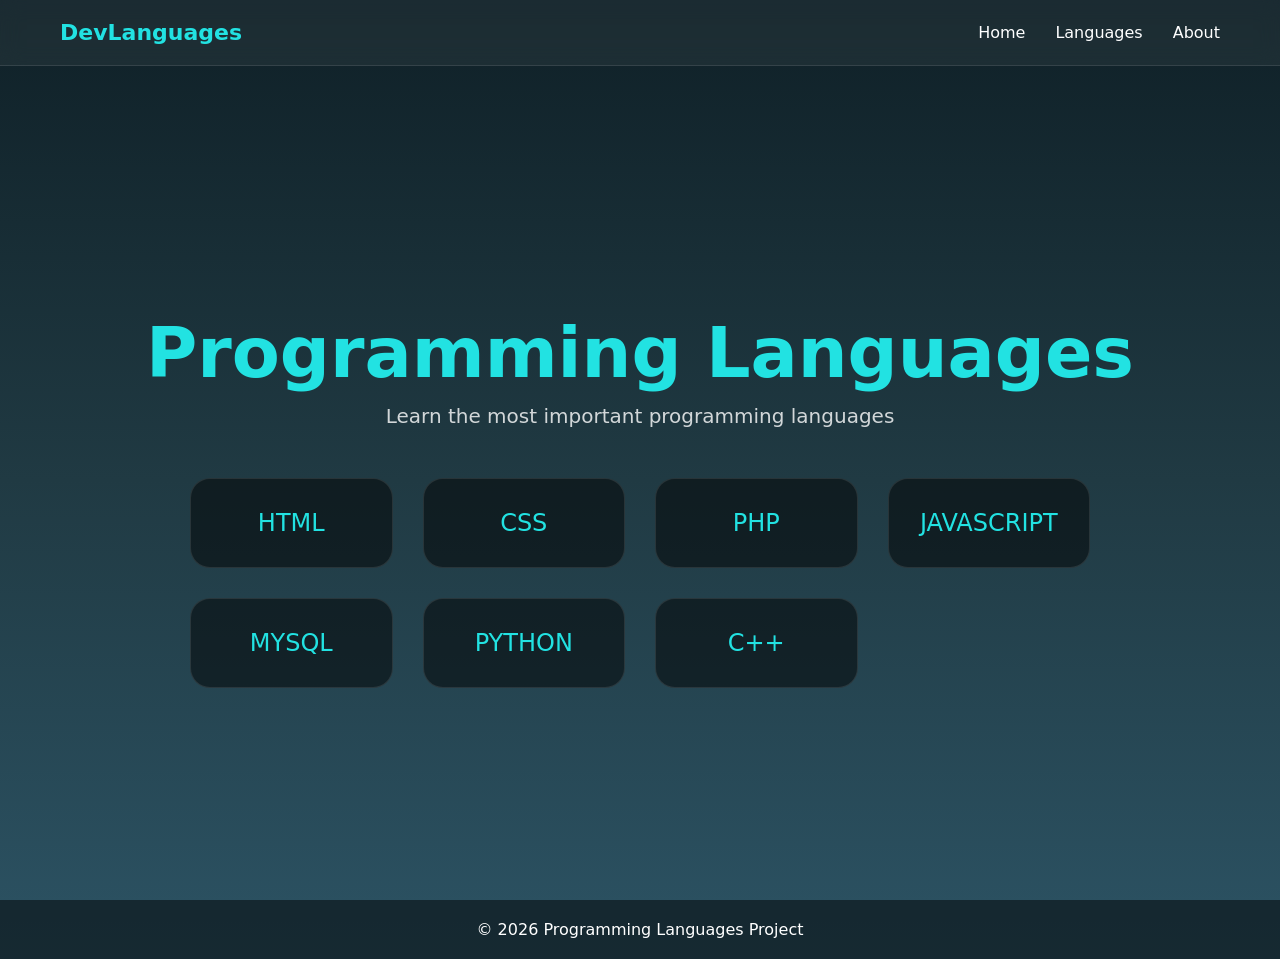
<file: index.html>
<!DOCTYPE html>
<html lang="en">
<head>
<meta charset="UTF-8">
<meta name="viewport" content="width=device-width, initial-scale=1.0">
<title>Programming Languages</title>
<link rel="stylesheet" href="index.css">
</head>

<body>

<nav class="navbar">

<div class="logo">DevLanguages</div>

<ul class="nav-links">
<li><a href="index.html">Home</a></li>
<li><a href="#">Languages</a></li>
<li><a href="#">About</a></li>
</ul>

</nav>

<section class="hero">

<h1 class="title">Programming Languages</h1>
<p class="subtitle">Learn the most important programming languages</p>

<div class="languages">

<a href="html.html" class="card">HTML</a>
<a href="css.html" class="card">CSS</a>
<a href="php.html" class="card">PHP</a>
<a href="js.html" class="card">JAVASCRIPT</a>
<a href="mysql.html" class="card">MYSQL</a>
<a href="python.html" class="card">PYTHON</a>
<a href="cpp.html" class="card">C++</a>

</div>

</section>

<footer>
<p>© 2026 Programming Languages Project</p>
</footer>

</body>
</html>
</file>
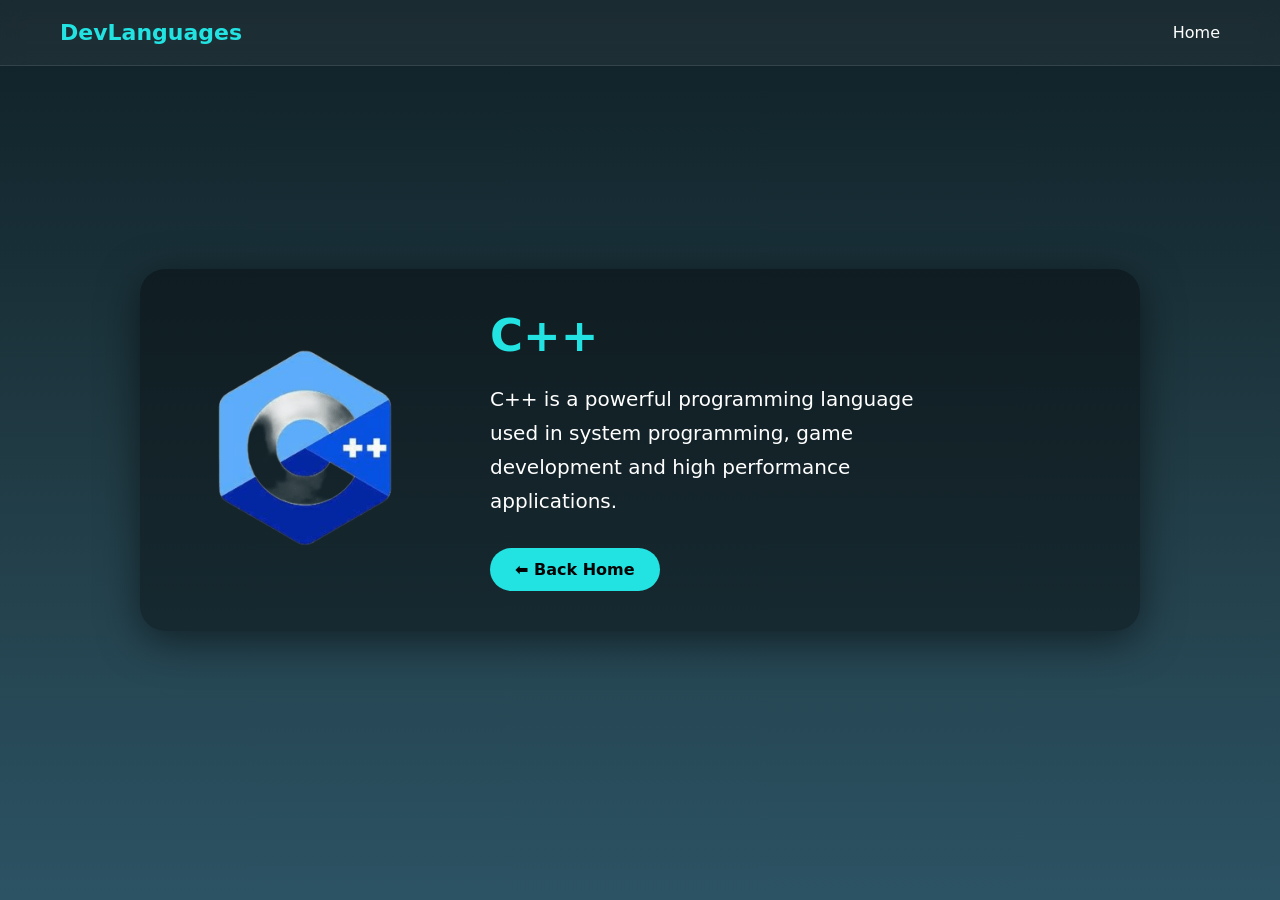
<file: cpp.html>
<!DOCTYPE html>
<html lang="en">
<head>
<meta charset="UTF-8">
<meta name="viewport" content="width=device-width, initial-scale=1.0">
<title>C++</title>
<link rel="stylesheet" href="index.css">
</head>

<body>

<nav class="navbar">
<div class="logo">DevLanguages</div>
<ul class="nav-links">
<li><a href="index.html">Home</a></li>
</ul>
</nav>

<section class="language-page">

<div class="language-container">

<div class="language-image">
<img src="C++.png">
</div>

<div class="language-text">

<h1>C++</h1>

<p>
C++ is a powerful programming language used in
system programming, game development and
high performance applications.
</p>

<a href="index.html" class="back-btn">⬅ Back Home</a>

</div>

</div>

</section>

</body>
</html>
</file>
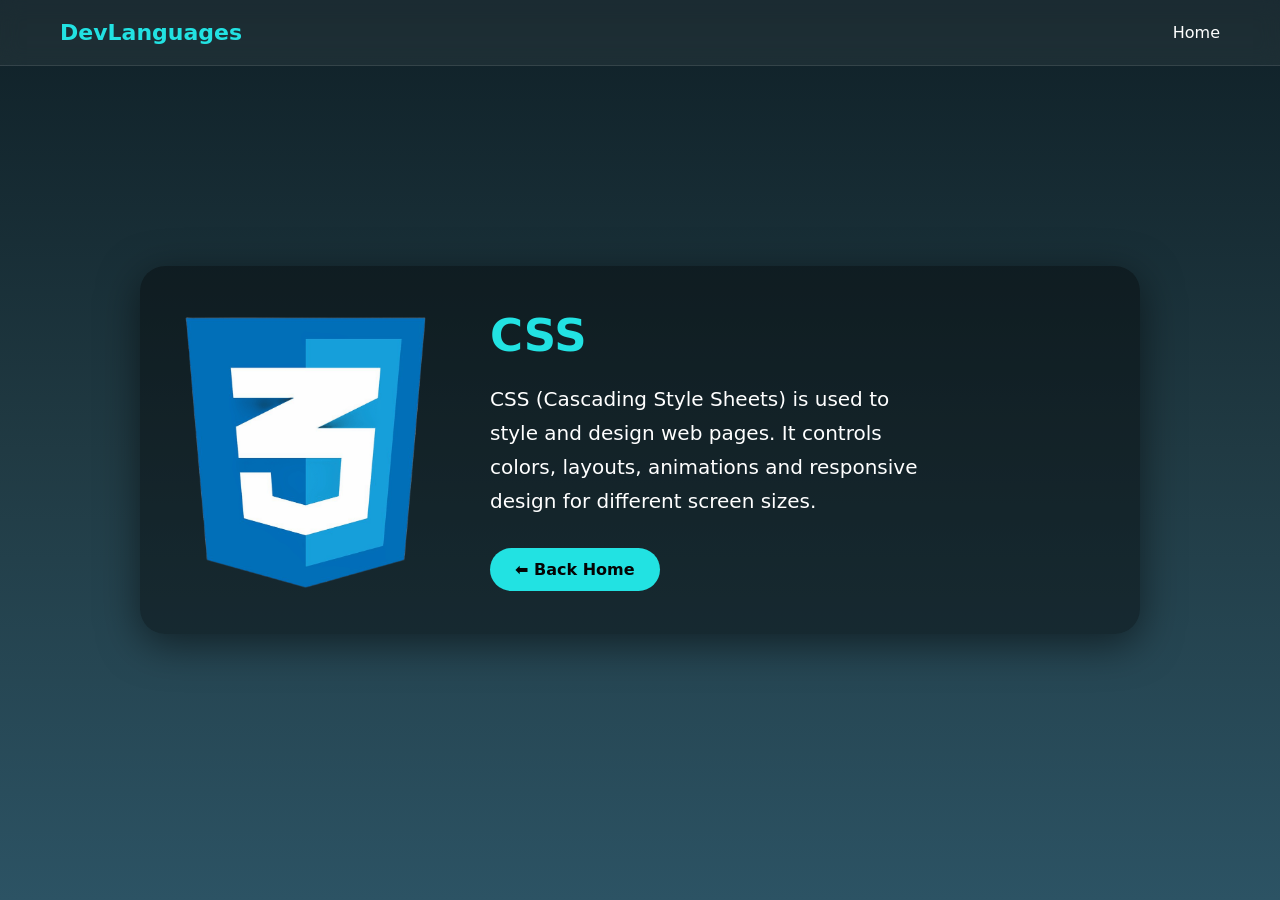
<file: css.html>
<!DOCTYPE html>
<html lang="en">
<head>
<meta charset="UTF-8">
<meta name="viewport" content="width=device-width, initial-scale=1.0">
<title>CSS</title>
<link rel="stylesheet" href="index.css">
</head>

<body>

<nav class="navbar">
<div class="logo">DevLanguages</div>
<ul class="nav-links">
<li><a href="index.html">Home</a></li>
</ul>
</nav>

<section class="language-page">

<div class="language-container">

<div class="language-image">
<img src="CSS.png">
</div>

<div class="language-text">

<h1>CSS</h1>

<p>
CSS (Cascading Style Sheets) is used to style and design
web pages. It controls colors, layouts, animations and
responsive design for different screen sizes.
</p>

<a href="index.html" class="back-btn">⬅ Back Home</a>

</div>

</div>

</section>

</body>
</html>
</file>
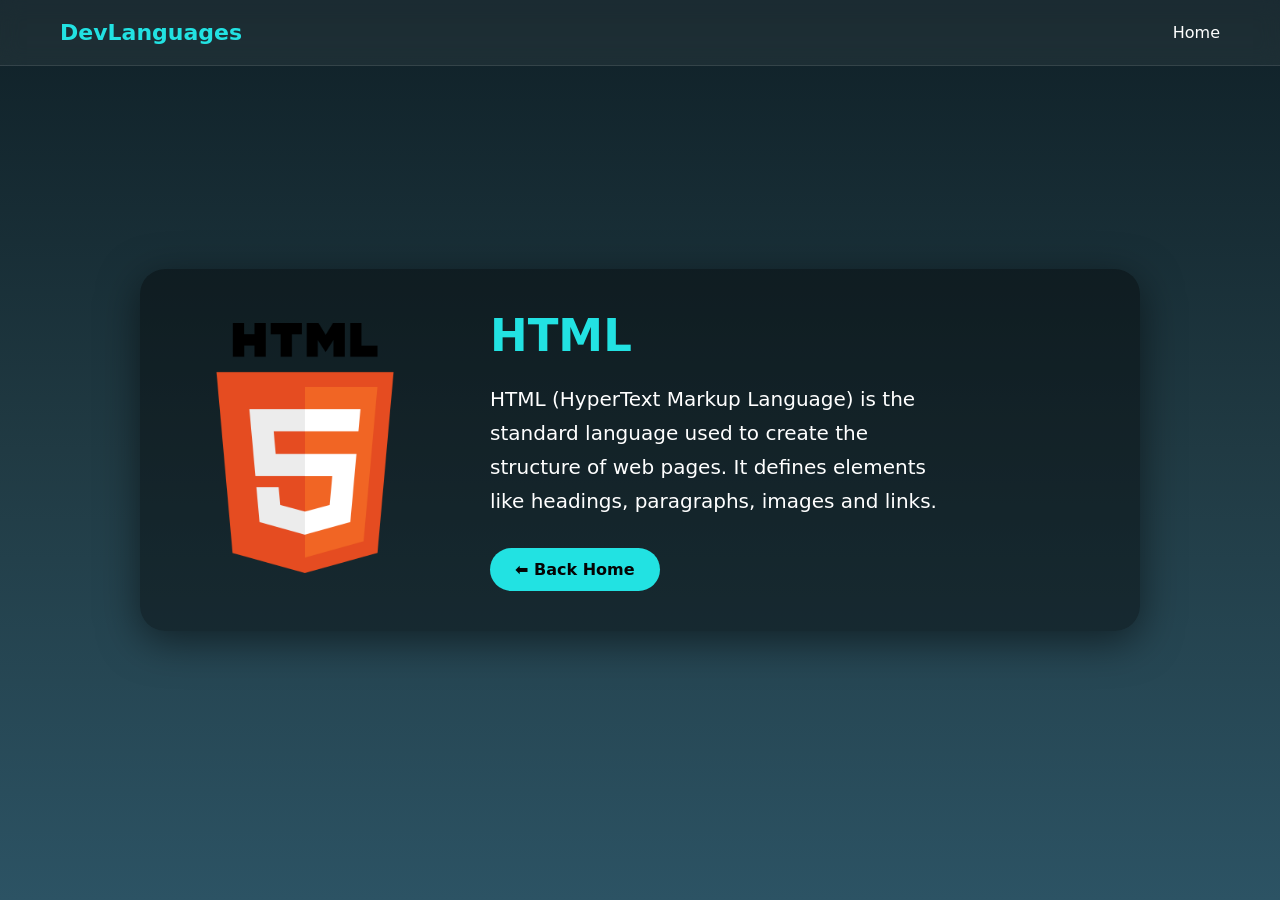
<file: html.html>
<!DOCTYPE html>
<html lang="en">
<head>
<meta charset="UTF-8">
<meta name="viewport" content="width=device-width, initial-scale=1.0">
<title>HTML</title>
<link rel="stylesheet" href="index.css">
</head>

<body>

<nav class="navbar">
<div class="logo">DevLanguages</div>
<ul class="nav-links">
<li><a href="index.html">Home</a></li>
</ul>
</nav>

<section class="language-page">

<div class="language-container">

<div class="language-image">
<img src="html.png">
</div>

<div class="language-text">

<h1>HTML</h1>

<p>
HTML (HyperText Markup Language) is the standard language
used to create the structure of web pages. It defines
elements like headings, paragraphs, images and links.
</p>

<a href="index.html" class="back-btn">⬅ Back Home</a>

</div>

</div>

</section>

</body>
</html>
</file>
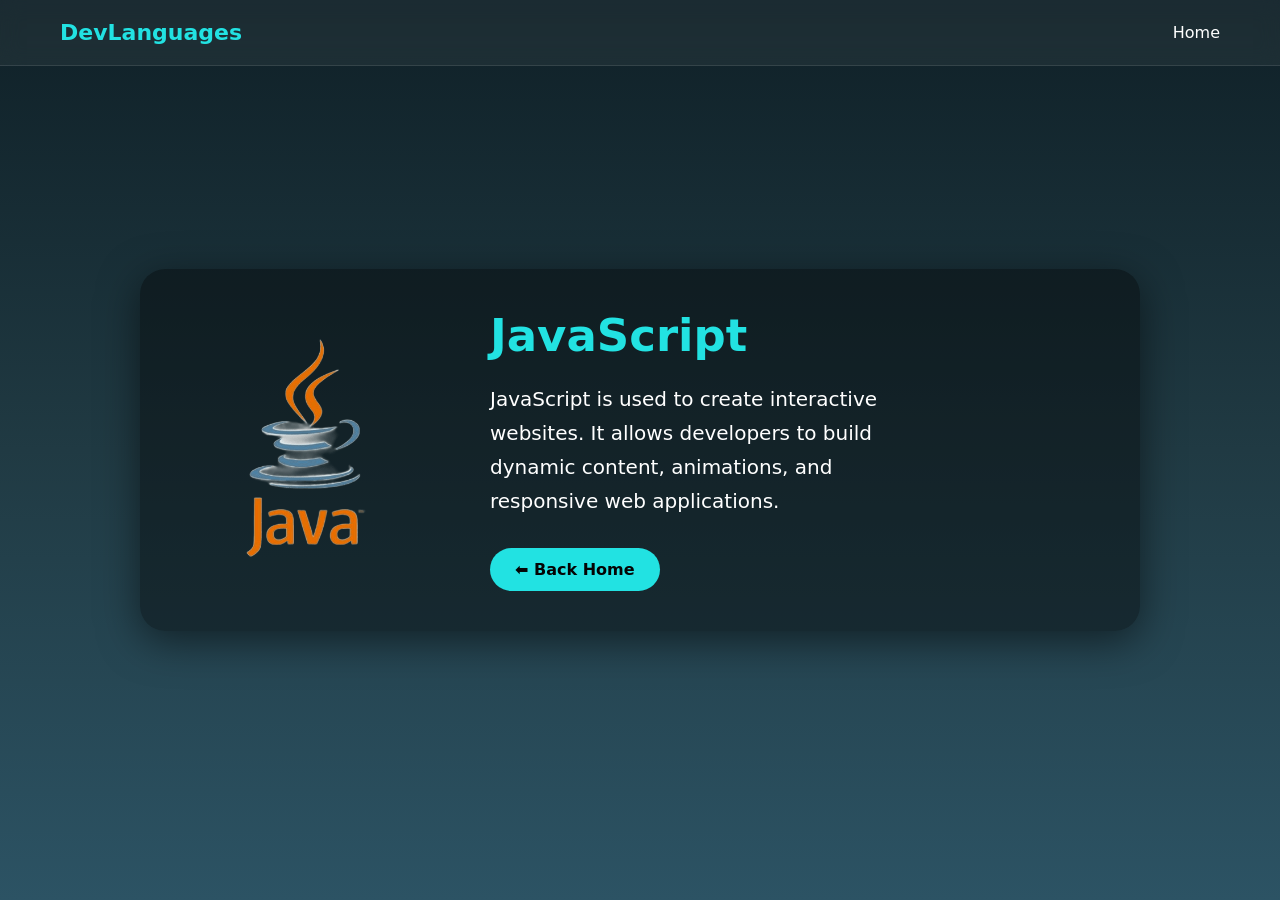
<file: js.html>
<!DOCTYPE html>
<html lang="en">
<head>
<meta charset="UTF-8">
<meta name="viewport" content="width=device-width, initial-scale=1.0">
<title>JavaScript</title>
<link rel="stylesheet" href="index.css">
</head>

<body>

<nav class="navbar">
<div class="logo">DevLanguages</div>
<ul class="nav-links">
<li><a href="index.html">Home</a></li>
</ul>
</nav>

<section class="language-page">

<div class="language-container">

<div class="language-image">
<img src="JAVA.png">
</div>

<div class="language-text">

<h1>JavaScript</h1>

<p>
JavaScript is used to create interactive websites.
It allows developers to build dynamic content,
animations, and responsive web applications.
</p>

<a href="index.html" class="back-btn">⬅ Back Home</a>

</div>

</div>

</section>

</body>
</html>
</file>
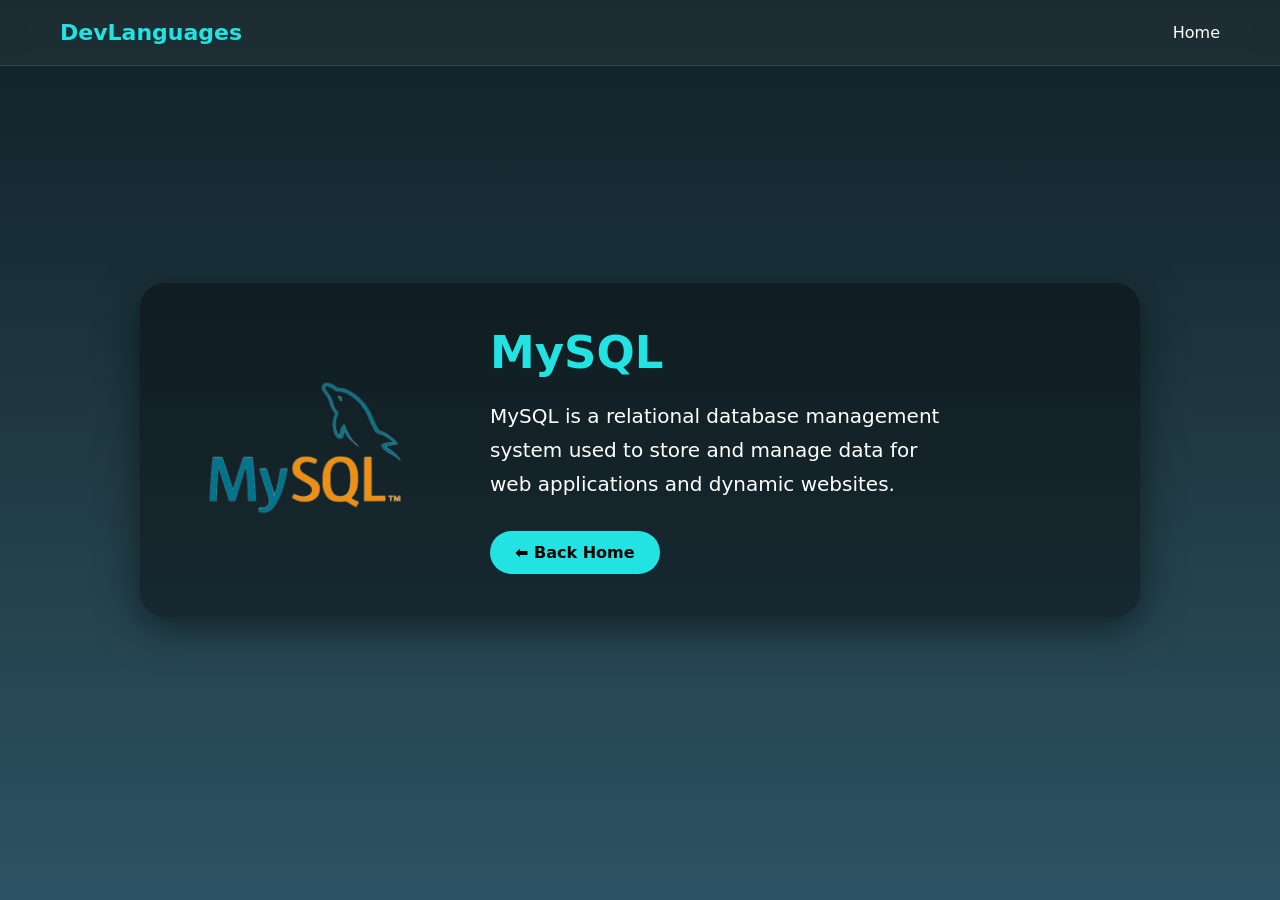
<file: mysql.html>
<!DOCTYPE html>
<html lang="en">
<head>
<meta charset="UTF-8">
<meta name="viewport" content="width=device-width, initial-scale=1.0">
<title>MySQL</title>
<link rel="stylesheet" href="index.css">
</head>

<body>

<nav class="navbar">
<div class="logo">DevLanguages</div>
<ul class="nav-links">
<li><a href="index.html">Home</a></li>
</ul>
</nav>

<section class="language-page">

<div class="language-container">

<div class="language-image">
<img src="MYSQL.png">
</div>

<div class="language-text">

<h1>MySQL</h1>

<p>
MySQL is a relational database management system
used to store and manage data for web applications
and dynamic websites.
</p>

<a href="index.html" class="back-btn">⬅ Back Home</a>

</div>

</div>

</section>

</body>
</html>
</file>
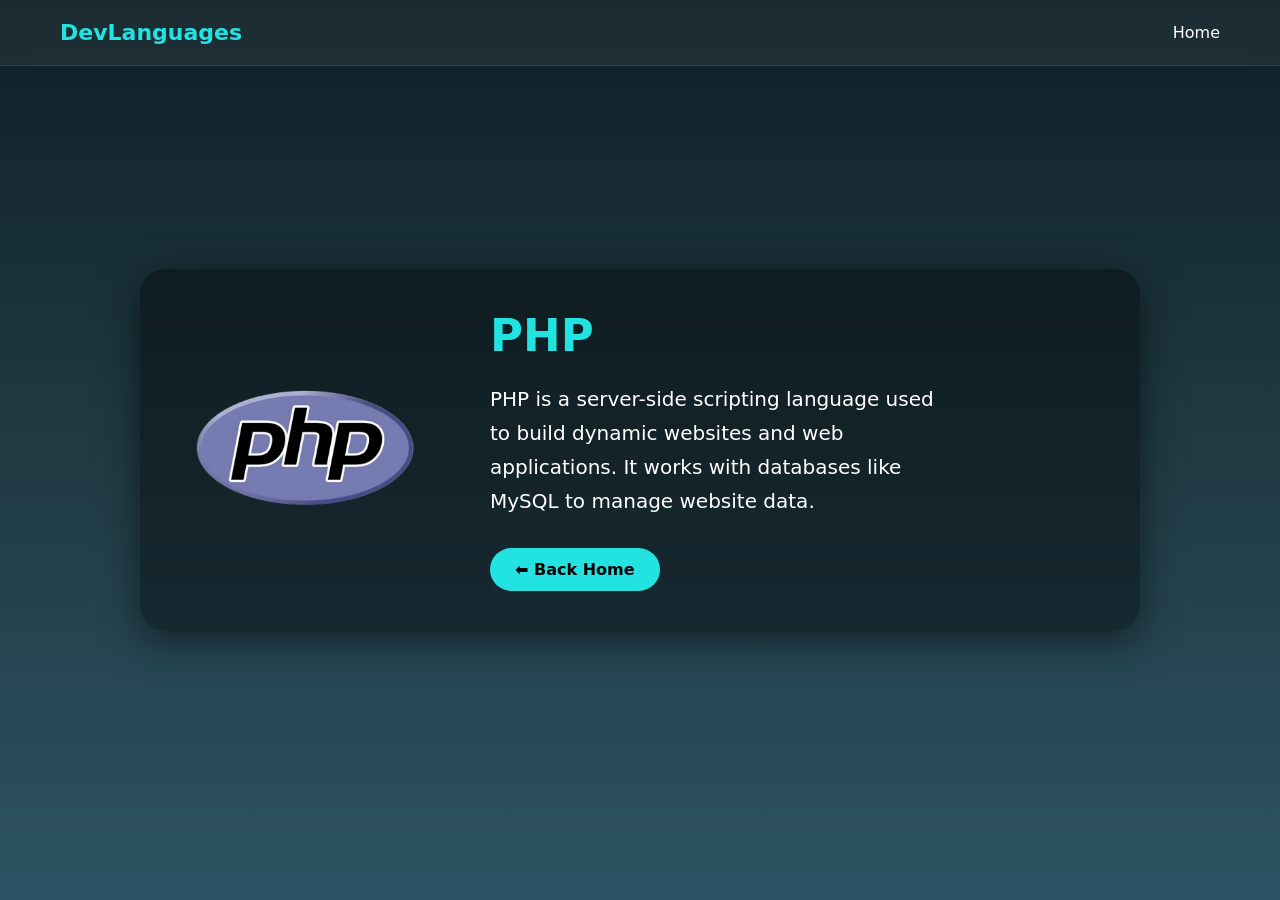
<file: php.html>
<!DOCTYPE html>
<html lang="en">
<head>
<meta charset="UTF-8">
<meta name="viewport" content="width=device-width, initial-scale=1.0">
<title>PHP</title>
<link rel="stylesheet" href="index.css">
</head>

<body>

<nav class="navbar">
<div class="logo">DevLanguages</div>
<ul class="nav-links">
<li><a href="index.html">Home</a></li>
</ul>
</nav>

<section class="language-page">

<div class="language-container">

<div class="language-image">
<img src="PHP.png">
</div>

<div class="language-text">

<h1>PHP</h1>

<p>
PHP is a server-side scripting language used to build
dynamic websites and web applications. It works
with databases like MySQL to manage website data.
</p>

<a href="index.html" class="back-btn">⬅ Back Home</a>

</div>

</div>

</section>

</body>
</html>
</file>
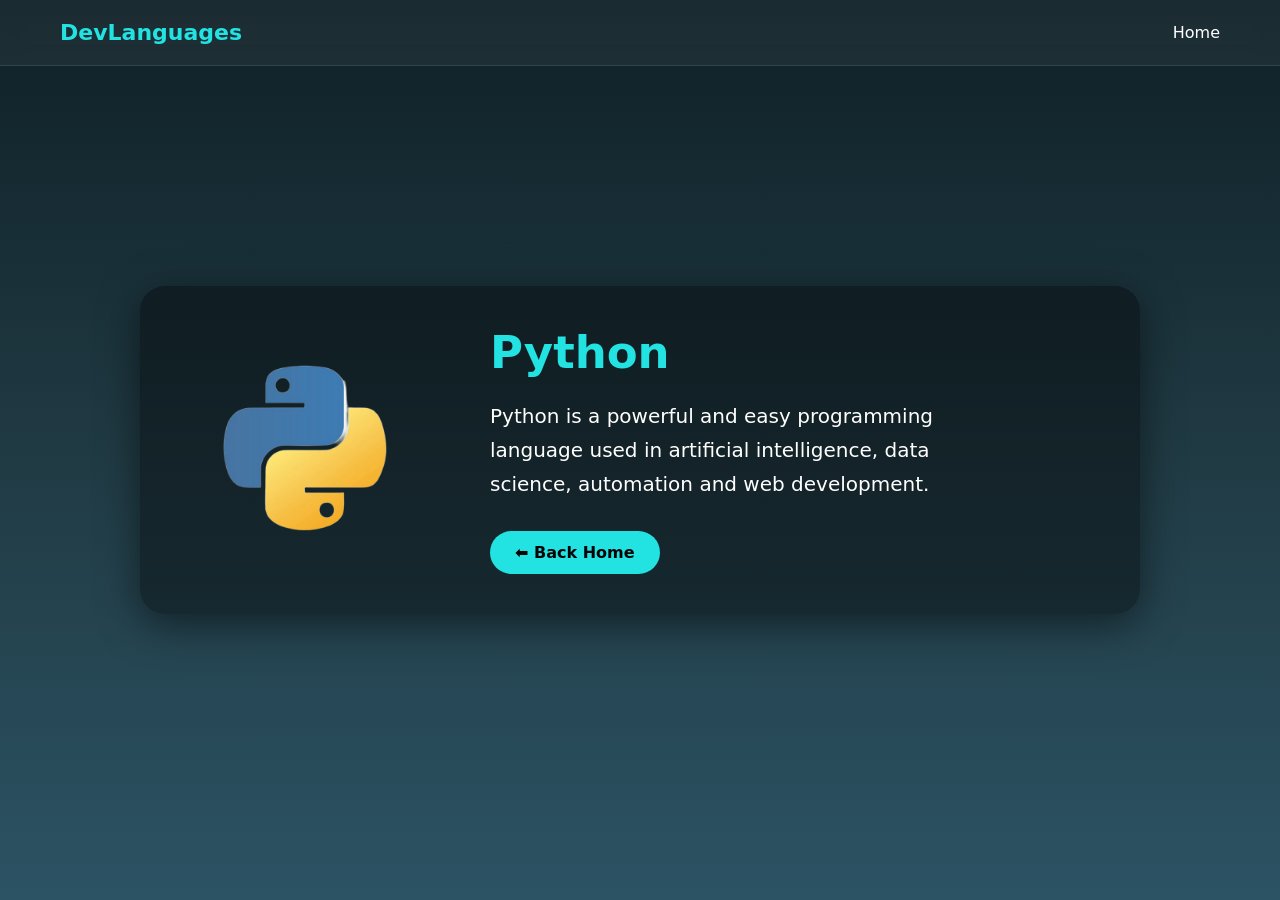
<file: python.html>
<!DOCTYPE html>
<html lang="en">
<head>
<meta charset="UTF-8">
<meta name="viewport" content="width=device-width, initial-scale=1.0">
<title>Python</title>
<link rel="stylesheet" href="index.css">
</head>

<body>

<nav class="navbar">
<div class="logo">DevLanguages</div>
<ul class="nav-links">
<li><a href="index.html">Home</a></li>
</ul>
</nav>

<section class="language-page">

<div class="language-container">

<div class="language-image">
<img src="PYTHON.png">
</div>

<div class="language-text">

<h1>Python</h1>

<p>
Python is a powerful and easy programming language
used in artificial intelligence, data science,
automation and web development.
</p>

<a href="index.html" class="back-btn">⬅ Back Home</a>

</div>

</div>

</section>

</body>
</html>
</file>
<file: index.css>
*{
margin:0;
padding:0;
box-sizing:border-box;
font-family:system-ui;
}

body{
background: linear-gradient(180deg,#0f2027,#203a43,#2c5364);
color:white;
min-height:100vh;
}

/* NAVBAR */

.navbar{
position:fixed;
top:0;
width:100%;
display:flex;
justify-content:space-between;
align-items:center;
padding:20px 60px;
background:rgba(255,255,255,0.05);
backdrop-filter: blur(10px);
border-bottom:1px solid rgba(255,255,255,0.1);
}

.logo{
font-size:22px;
font-weight:bold;
color:#22e2e2;
}

.nav-links{
display:flex;
list-style:none;
gap:30px;
}

.nav-links a{
color:white;
text-decoration:none;
transition:0.3s;
}

.nav-links a:hover{
color:#22e2e2;
}

/* HERO */

.hero{
min-height:100vh;
display:flex;
flex-direction:column;
align-items:center;
justify-content:center;
text-align:center;
padding-top:100px;
}

.title{
font-size:70px;
color:#22e2e2;
margin-bottom:10px;
}

.subtitle{
font-size:20px;
margin-bottom:50px;
opacity:0.8;
}

/* LANGUAGE CARDS */

.languages{
display:grid;
grid-template-columns:repeat(auto-fit,minmax(160px,1fr));
gap:30px;
width:80%;
max-width:900px;
}

.card{
text-decoration:none;
color:#22e2e2;
font-size:24px;
padding:30px;
border-radius:20px;
background:rgba(0,0,0,0.5);
transition:0.4s;
border:1px solid rgba(255,255,255,0.1);
}

.card:hover{
transform:translateY(-10px) scale(1.05);
background:#22e2e2;
color:rgb(10, 10, 10);
box-shadow:0 10px 30px rgba(0,0,0,0.5);
}

/* LANGUAGE PAGE */

.language-page{
min-height:100vh;
display:flex;
align-items:center;
justify-content:center;
padding:120px 20px;
}

.language-container{
max-width:1000px;
width:100%;
display:flex;
align-items:center;
gap:60px;
flex-wrap:wrap;
background:rgba(0,0,0,0.4);
padding:40px;
border-radius:25px;
box-shadow:0 10px 40px rgba(0,0,0,0.5);
}

.language-image img{
width:250px;
max-width:100%;
}

.language-text{
max-width:450px;
}

.language-text h1{
font-size:45px;
color:#22e2e2;
margin-bottom:20px;
}

.language-text p{
font-size:20px;
line-height:1.7;
}

/* BACK BUTTON */

.back-btn{
display:inline-block;
margin-top:30px;
padding:12px 25px;
background:#22e2e2;
color:rgb(5, 4, 4);
text-decoration:none;
border-radius:30px;
font-weight:bold;
}

.back-btn:hover{
background:rgb(255, 253, 253);
}

/* FOOTER */

footer{
text-align:center;
padding:20px;
background:rgba(0,0,0,0.5);
}

/* RESPONSIVE */

@media(max-width:768px){

.title{
font-size:40px;
}

.language-container{
flex-direction:column;
text-align:center;
}

.language-text h1{
font-size:35px;
}

.language-text p{
font-size:18px;
}

}
</file>
